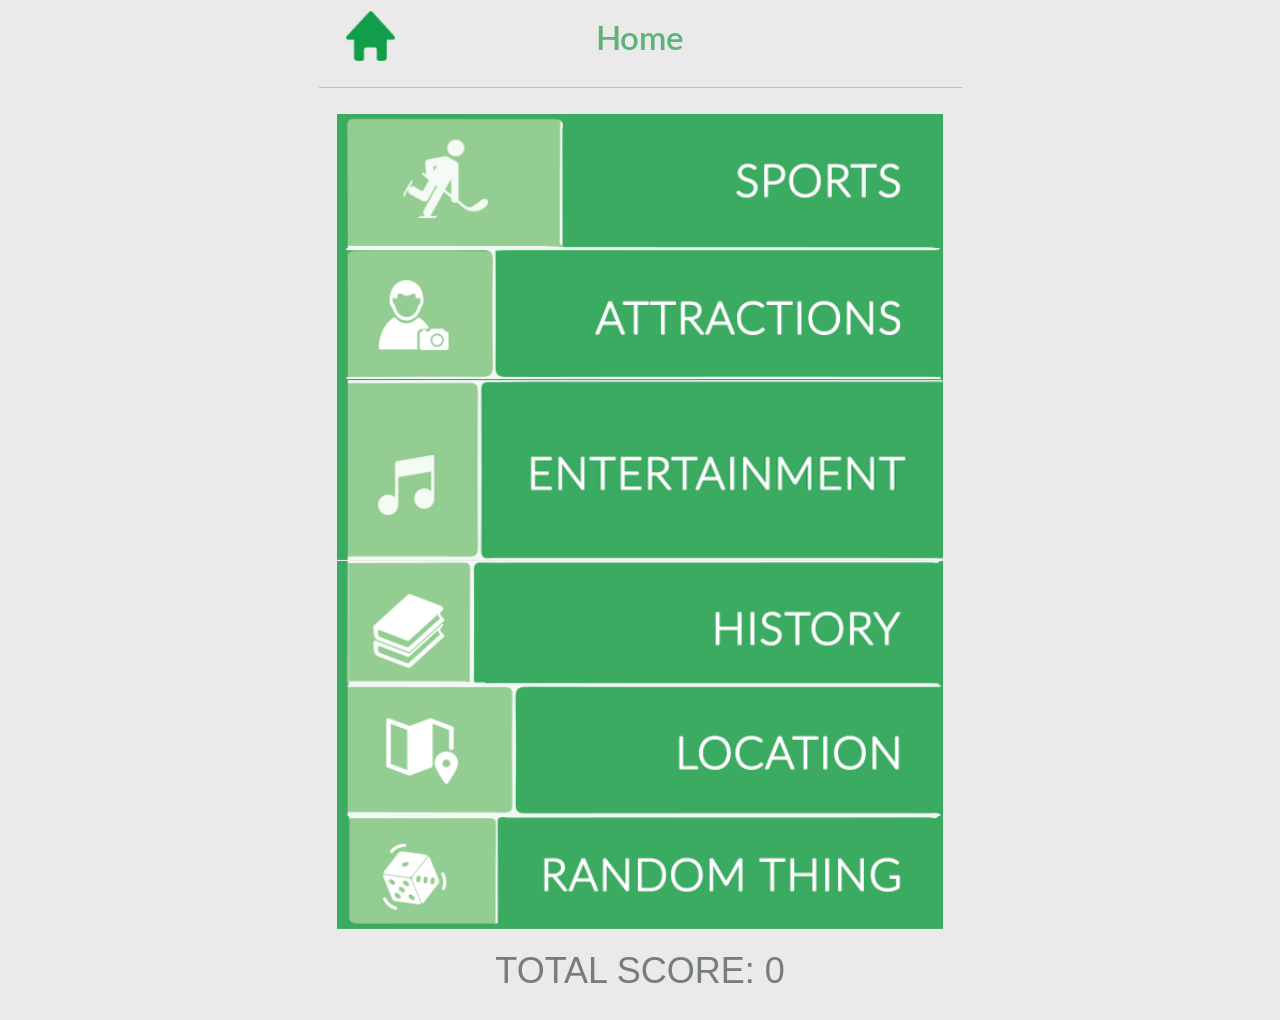
<file: index.html>
<!doctype html>
<html class="no-js">
  <head>
    <meta charset="utf-8">
    <title></title>
    <meta name="description" content="">
    <meta name="viewport" content="width=device-width">
    <!-- Place favicon.ico and apple-touch-icon.png in the root directory -->
    <!-- build:css(.) styles/vendor.css -->
    <!-- bower:css -->
    <link rel="stylesheet" href="bower_components/bootstrap/dist/css/bootstrap.css">
    <!-- endbower -->
    <!-- endbuild -->
    <!-- build:css(.tmp) styles/main.css -->
    <link rel="stylesheet" href="styles/animate.css">
    <link rel="stylesheet" href="styles/animateAssign.css">
    <link rel="stylesheet" href="styles/main.css">
    <link rel="stylesheet" href="styles/customHelper.css">

<link rel="stylesheet" type="text/css" media="screen" href="Lato/Lato-Light.css" />
<link rel="stylesheet" type="text/css" media="screen" href="Lato/Lato-Semibold.css" />
<link rel="stylesheet" media="(min-width: 643px)" href="styles/min-768px.css">

<!--
    <link rel="stylesheet" media="(max-width: 640px)" href="max-640px.css">
-->
    <!--
    <link rel="stylesheet" media="(orientation: portrait)" href="portrait.css">
    <link rel="stylesheet" media="(orientation: landscape)" href="landscape.css">
-->
    <!-- endbuild -->
  </head>
  <body ng-app="vancouverApp">
    <!--[if lt IE 7]>
      <p class="browsehappy">You are using an <strong>outdated</strong> browser. Please <a href="http://browsehappy.com/">upgrade your browser</a> to improve your experience.</p>
    <![endif]-->

    <!-- Add your site or application content here -->
    <div class="container">
        <div class="row vertical-align" id="big-home">
            <div class="col-xs-2">
                <img src="images/home.png" class="width-100"/>
            </div>
            <div class="col-xs-8 tac lato-semi-bold"  id="header-text">
                    Home
            </div> 
            <div class="col-xs-2">
            </div>               
        </div>

        <div class="row">
            <div class="col-xs-12 padding-0">
                <div class="view_container">
                    <div class="page {{pageClass}} " ng-view=""></div>
                </div>
            </div>
        </div>

    </div>




    <!-- build:js(.) scripts/oldieshim.js -->
    <!--[if lt IE 9]>
    <script src="bower_components/es5-shim/es5-shim.js"></script>
    <script src="bower_components/json3/lib/json3.js"></script>
    <![endif]-->
    <!-- endbuild -->

    <!-- build:js(.) scripts/vendor.js -->
    <!-- bower:js -->
    <script src="bower_components/jquery/dist/jquery.min.js"></script>
    <script src="bower_components/angular/angular.min.js"></script>
    <script src="bower_components/bootstrap/dist/js/bootstrap.min.js"></script>
    <script src="bower_components/angular-animate/angular-animate.min.js"></script>

    <script src="bower_components/angular-route/angular-route.min.js"></script>
    <script src="bower_components/angular-sanitize/angular-sanitize.min.js"></script>
    <script src="bower_components/angular-touch/angular-touch.min.js"></script>
    <script src="bower_components/checklist-model/checklist-model.js"></script>
    <!-- endbower -->
    <!-- endbuild -->

        <!-- build:js({.tmp,app}) scripts/scripts.js -->
        <script src="scripts/app.js"></script>
        <script src="scripts/controllers/home.js"></script>
        <script src="scripts/controllers/play.js"></script>
        <script src="scripts/controllers/result.js"></script>
        <!-- endbuild -->
</body>
</html>
</file>
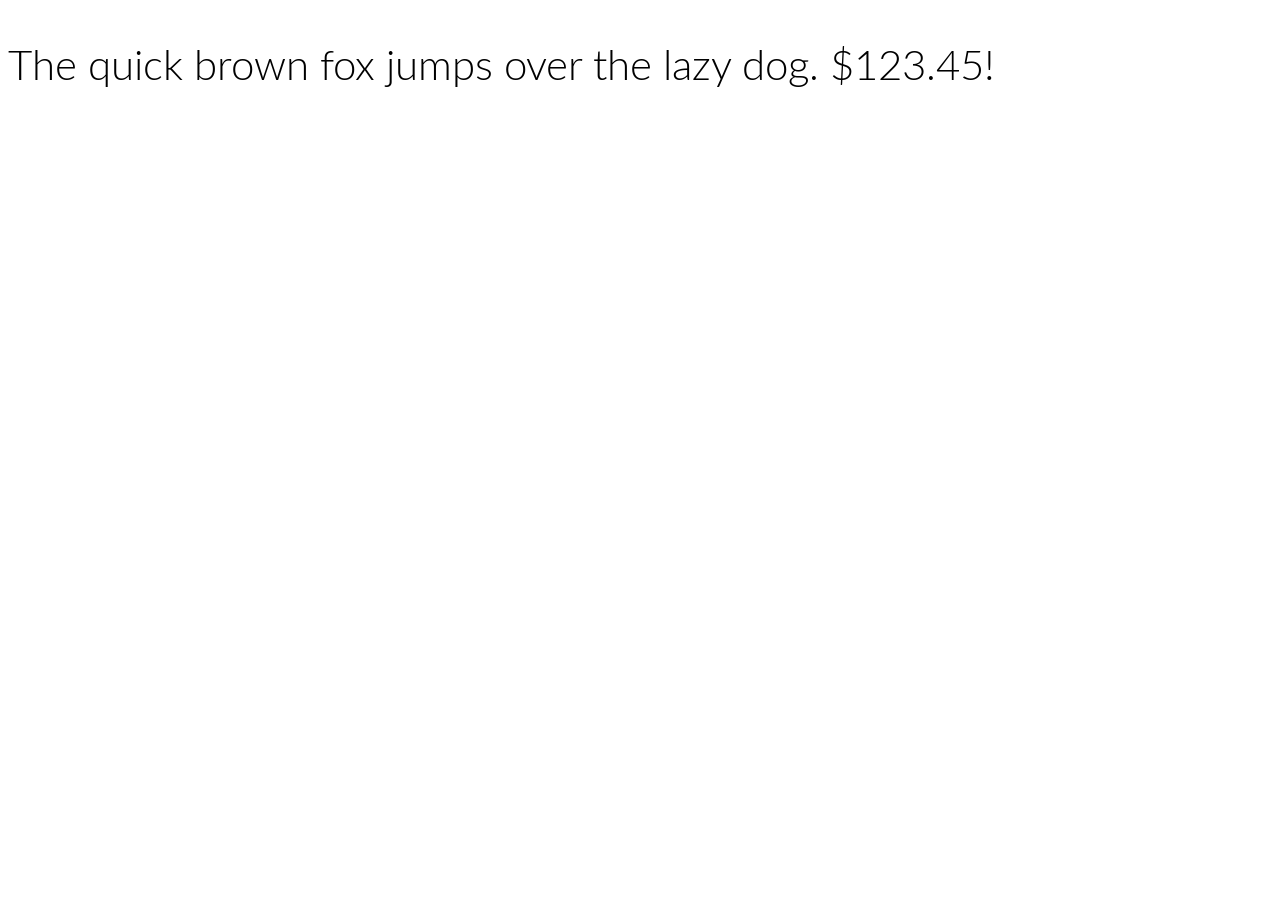
<file: Lato/Lato-Light.html>
<!DOCTYPE html PUBLIC "-//W3C//DTD XHTML 1.0 Strict//EN" "http://www.w3.org/TR/xhtml1/DTD/xhtml1-strict.dtd">
<html lang="en" xml:lang="en" xmlns="http://www.w3.org/1999/xhtml">
<head>
<meta content="text/html; charset=utf-8" http-equiv="content-type"/>
<meta content="en-us" http-equiv="Content-Language"/>
<title>Lato Light - Web Font Specimen</title>
<link rel="stylesheet" type="text/css" media="screen" href="Lato-Light.css" />
<style type="text/css" media="screen">
body { font-size: 42px; font-family: "LatoLight", Georgia; }
</style>
</head>
<body>
<p contenteditable="true">The quick brown fox jumps over the lazy dog. $123.45!</p>
</body>
</html>
</file>
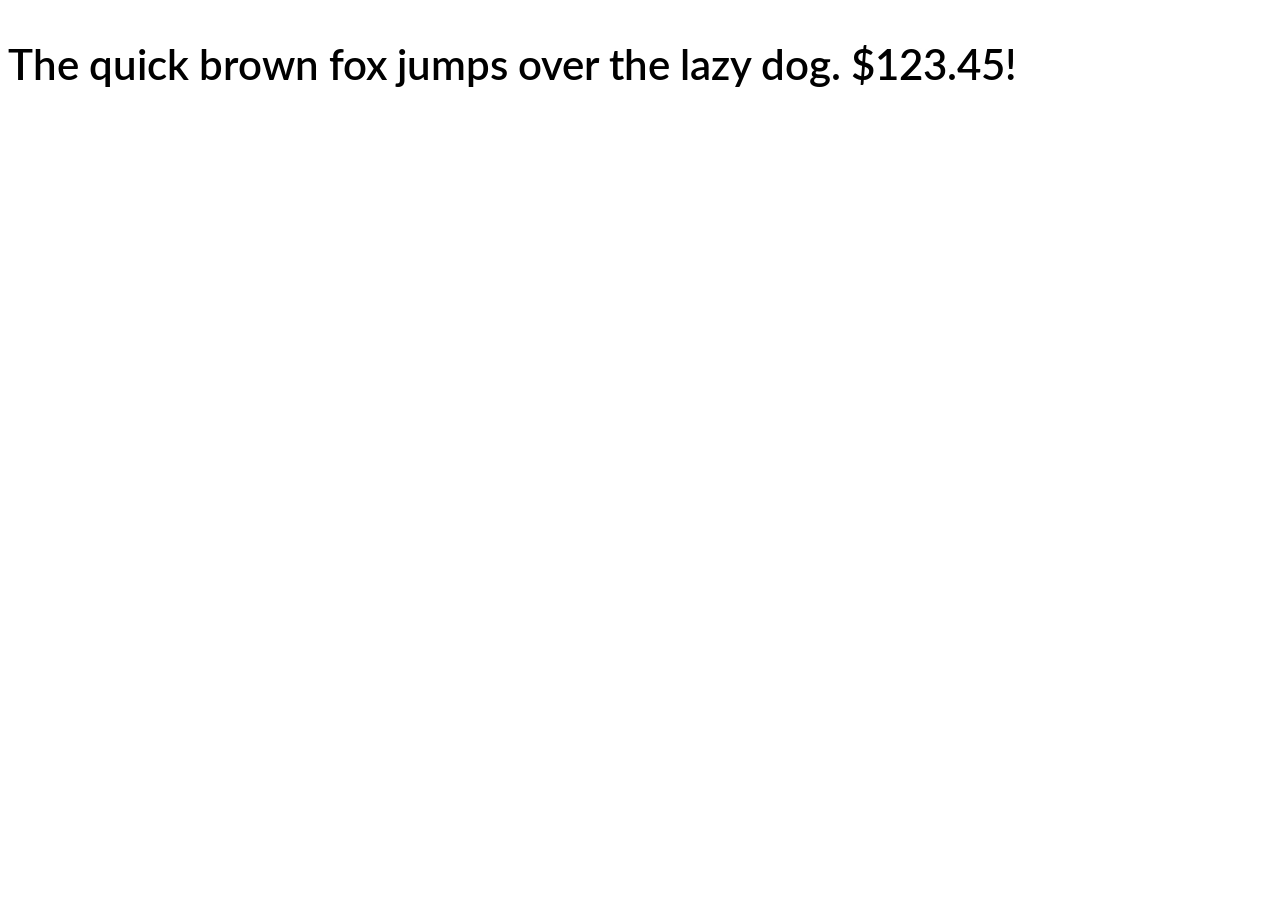
<file: Lato/Lato-Semibold.html>
<!DOCTYPE html PUBLIC "-//W3C//DTD XHTML 1.0 Strict//EN" "http://www.w3.org/TR/xhtml1/DTD/xhtml1-strict.dtd">
<html lang="en" xml:lang="en" xmlns="http://www.w3.org/1999/xhtml">
<head>
<meta content="text/html; charset=utf-8" http-equiv="content-type"/>
<meta content="en-us" http-equiv="Content-Language"/>
<title>Lato Semibold - Web Font Specimen</title>
<link rel="stylesheet" type="text/css" media="screen" href="Lato-Semibold.css" />
<style type="text/css" media="screen">
body { font-size: 42px; font-family: "LatoSemibold", Georgia; }
</style>
</head>
<body>
<p contenteditable="true">The quick brown fox jumps over the lazy dog. $123.45!</p>
</body>
</html>
</file>
<file: styles/main.css>
body{
  background-color: #EAEAEA;
  /*#ebebeb;*/
}




.category-row-background{
  /*background-color: #3bab62;*/
  width: 90%;
  height: auto;
  margin-left: 5%;

}

/* 적용 안됨 시발
.p-bar-row{
	height: 14pt;
	border: 1px solid black;
}
*/

.p-bar-col{
	height: 14pt;
	color: #78c192;
}

.option-button{
	height: 60px;
	background-color: #78c192;

	border: 1px solid #78c192;
	

	color: #ddeee3;
	font-family: 'LatoLight', Georgia;
	font-size: 14pt;

	margin-bottom: 10px;
}


.option-button2{
	background-color: #78c192;
}


.timer{
	text-align: center;
	font-family: 'LatoBold', Georgia;
	font-size: 14pt;
	color: #fd876c;
}


.textbox {
    width: 100%;
    border: solid 1px #ccc;
    height: 26px;

    background: #78c192;
    background: -moz-linear-gradient(top, #78c192 0%, #78c192 20%);
    background: -webkit-gradient(linear, left top, left bottom, color-stop(0%, #78c192), color-stop(20%, #78c192));

    border-radius: 5px;
    -moz-border-radius: 5px;
    -webkit-border-radius: 5px;
    -moz-box-shadow: 0 1px 0 #f2f2f2;
    -webkit-box-shadow: 0 1px 0 #F2F2F2;

    font-family: 'LatoBold', Georgia;
    font-size: 16px;

    color: #ddeee3;
    text-transform: uppercase;
    text-shadow: 0 -1px 0 #334F71;
}

.textbox:focus {
    background: #5ab37a;
    background: -moz-linear-gradient(top, #5ab37a 0%, #5ab37a 20%);
    background: -webkit-gradient(linear, left top, left bottom, color-stop(0%, #5ab37a), color-stop(20%, #5ab37a));
    outline: 0;
}


.result-page-container{
	background-color: #BFBDBD;
    
}

.answer-panel{
    background-color: white;
    padding: 10px;
}

.answer-panel-bot{
    width: 100%;
    text-align: center;
/*    background-color: #BFBDBD;*/
    padding: 10px;
    margin: 10px;
}   

.answer-panel-bot > div{
    background-color: #78c192;
}


.answer-panel-option-button{
    height: 60px;
    background-color: #78c192;
    width: 100%;
    border: 1px solid #78c192;
    

    color: #ddeee3;
    font-family: 'LatoLight', Georgia;
    font-size: 14pt;
    margin-bottom: 10px;
}



.swipe-icon{
    background-color: white;
    border: 1px solid #333;
    height: 20px;
    width: 20px;
    -moz-border-radius:75px;
    -webkit-border-radius: 75px;

    margin: 1px;
}

.swipe-icon-colored{
    background-color: blue;
    border: 1px solid #333;
    height: 20px;
    width: 20px;
    -moz-border-radius:75px;
    -webkit-border-radius: 75px;
    margin: 1px;    
}

#score{
    /*padding-top: 10pt;*/
    margin-bottom: 10pt;
    text-align: center;
    font-size: 27pt;
    color: #777C7C;
   /* border: 1px solid #333;
    width: 672px;*/
}

#header-text{
    font-size: 25pt;
    margin-right: 10pt;
    margin-left: 10pt;
    margin-top: 5pt;
    /*border: 1px solid #333;*/
    color: #5FB278; 
}


#categories{
   /* border: 1px solid #333;*/
    padding-bottom: 15px;
    padding-top: 20pt;
}

.container{
   /*background-color: #D8D6D6;*/
}

#big-home{
    /*border: 1px solid #333;*/
    border-bottom: 1px solid #BFBEBE;
   /* background-color: #D1D1D1;*/  
   padding-bottom: 10pt;
}

.input-group{
    width: 100%;
}



#input-textbox{
    margin-top: 5px;
    margin-bottom: 30px;    
}

#submit-button{
    margin-top: 15px; 
    /*border: 1px solid #333;*/
    /*padding-left: 35%;  */
}

.timer{
    font-size: 30pt;
}

.btn-xlarge {
    padding: 48px 58px;
    font-size: 22px;
    line-height: normal;
    -webkit-border-radius: 8px;
       -moz-border-radius: 8px;
            border-radius: 8px;
}



#result-font{
    font-size: 30pt;

    margin-top: 10px;
    margin-bottom: 5px;
    color: #777C7C;
}


#redo-button{
    margin-top: 2pt;
    font-size: 30pt;

}

.retry{
    color: #FFFFFF;
    font-size: 20pt;
}
</file>
<file: styles/customHelper.css>
.border{
	border: 1px solid black;
}

.border-r{
  border: 1px solid red;
}

.border-b{
  border: 1px solid blue;
}

.border-g{
  border: 1px solid green;
}

.float-left{
  float: left;
}


.tmp-h{
  height: 150px;
}

.da0{
  padding: 0;
  margin: 0;
}
.padding-0{
  padding: 0;
}
.margin-0{
  margin: 0;
}

.width-30{
  width: 30%;
}

.width-50{
  width: 50%;
}

.width-45{
  width: 45%;
}

.width-80{
  width: 80%;
}

.width-100{
  width: 100%;
}

.height-100{
  height: 100%;
}

.tac{
  text-align: center;
}
.tal{
  text-align: left;
}

.lato-semi-bold{
  font-family: 'LatoSemibold', Georgia;
}
.lato-light{
  font-family: 'LatoLight', Georgia;
}

.pos-rel{
  position: relative;
}

.pos-abs{
  position: absolute;
}

.pos-fix{
  position: fixed;
}

.vertical-align{
    display: flex;
    align-items: center;
}

.vertical-align-table-p{
  display: table;
}

.vertical-align-table-c{
  display: table-cell;
  vertical-align: middle;
}

.margin-tb-auto{
  margin-top: auto;
  margin-bottom: auto;
}

.margin-lr-auto{
  margin-left: auto;
  margin-right: auto;
}

.display-t{
  display: table;
}
</file>
<file: Lato/Lato-Light.css>
/* Webfont: Lato-Light */@font-face {
    font-family: 'LatoLight';
    src: url('Lato-Light.eot'); /* IE9 Compat Modes */
    src: url('Lato-Light.eot?#iefix') format('embedded-opentype'), /* IE6-IE8 */
         url('Lato-Light.woff') format('woff'), /* Modern Browsers */
         url('Lato-Light.ttf') format('truetype'); 
    font-style: normal;
    font-weight: normal;
    text-rendering: optimizeLegibility;
}
</file>
<file: Lato/Lato-Semibold.css>
/* Webfont: Lato-Semibold */@font-face {
    font-family: 'LatoSemibold';
    src: url('Lato-Semibold.eot'); /* IE9 Compat Modes */
    src: url('Lato-Semibold.eot?#iefix') format('embedded-opentype'), /* IE6-IE8 */
         url('Lato-Semibold.woff') format('woff'), /* Modern Browsers */
         url('Lato-Semibold.ttf') format('truetype'); 
    font-style: normal;
    font-weight: normal;
    text-rendering: optimizeLegibility;
}
</file>
<file: styles/min-768px.css>
.container {
  max-width: 643px;
}



/* Main marketing message and sign up button */
/*
.jumbotron {
  text-align: center;
  border-bottom: 1px solid #e5e5e5;
}
.jumbotron .btn {
  font-size: 21px;
  padding: 14px 24px;
}
*/


.header,
.footer {
  padding-left: 0;
  padding-right: 0;
}
/* Space out the masthead */

/* Remove the bottom border on the jumbotron for visual effect */
.jumbotron {
  border-bottom: 0;
}
</file>
<file: styles/animateAssign.css>
/*
.page{
  position: absolute;
}


.page-home.ng-enter{ 
  -webkit-animation:slideInRight 0.5s both ease-in;   
  animation:slideInRight 0.5s both ease-in; 
}

.page-home.ng-leave{ 
  -webkit-animation:slideOutLeft 0.5s both ease-in;   
  animation:slideOutLeft 0.5s both ease-in; 
}

.page-play.ng-enter{ 
  -webkit-animation:slideInRight 0.5s both ease-in;   
  animation:slideInRight 0.5s both ease-in; 
}
.page-play.ng-leave{ 
  -webkit-animation:slideOutLeft 0.5s both ease-in;   
  animation:slideOutLeft 0.5s both ease-in; 
}


.page-result.ng-enter{ 
  -webkit-animation:slideInRight 0.5s both ease-in;   
  animation:slideInRight 0.5s both ease-in; 
}
.page-result.ng-leave{ 
  -webkit-animation:slideOutLeft 0.5s both ease-in;   
  animation:slideOutLeft 0.5s both ease-in; 
}
*/

/*
.timer-shake{
  -webkit-animation: shake 5s; 
  animation: shake 5s;
}
*/


/*

.sample-show-hide {
  -webkit-transition:all linear 0.5s;
  transition:all linear 0.5s;
}

.sample-show-hide.ng-hide {
  opacity:0;
}
*/
</file>
